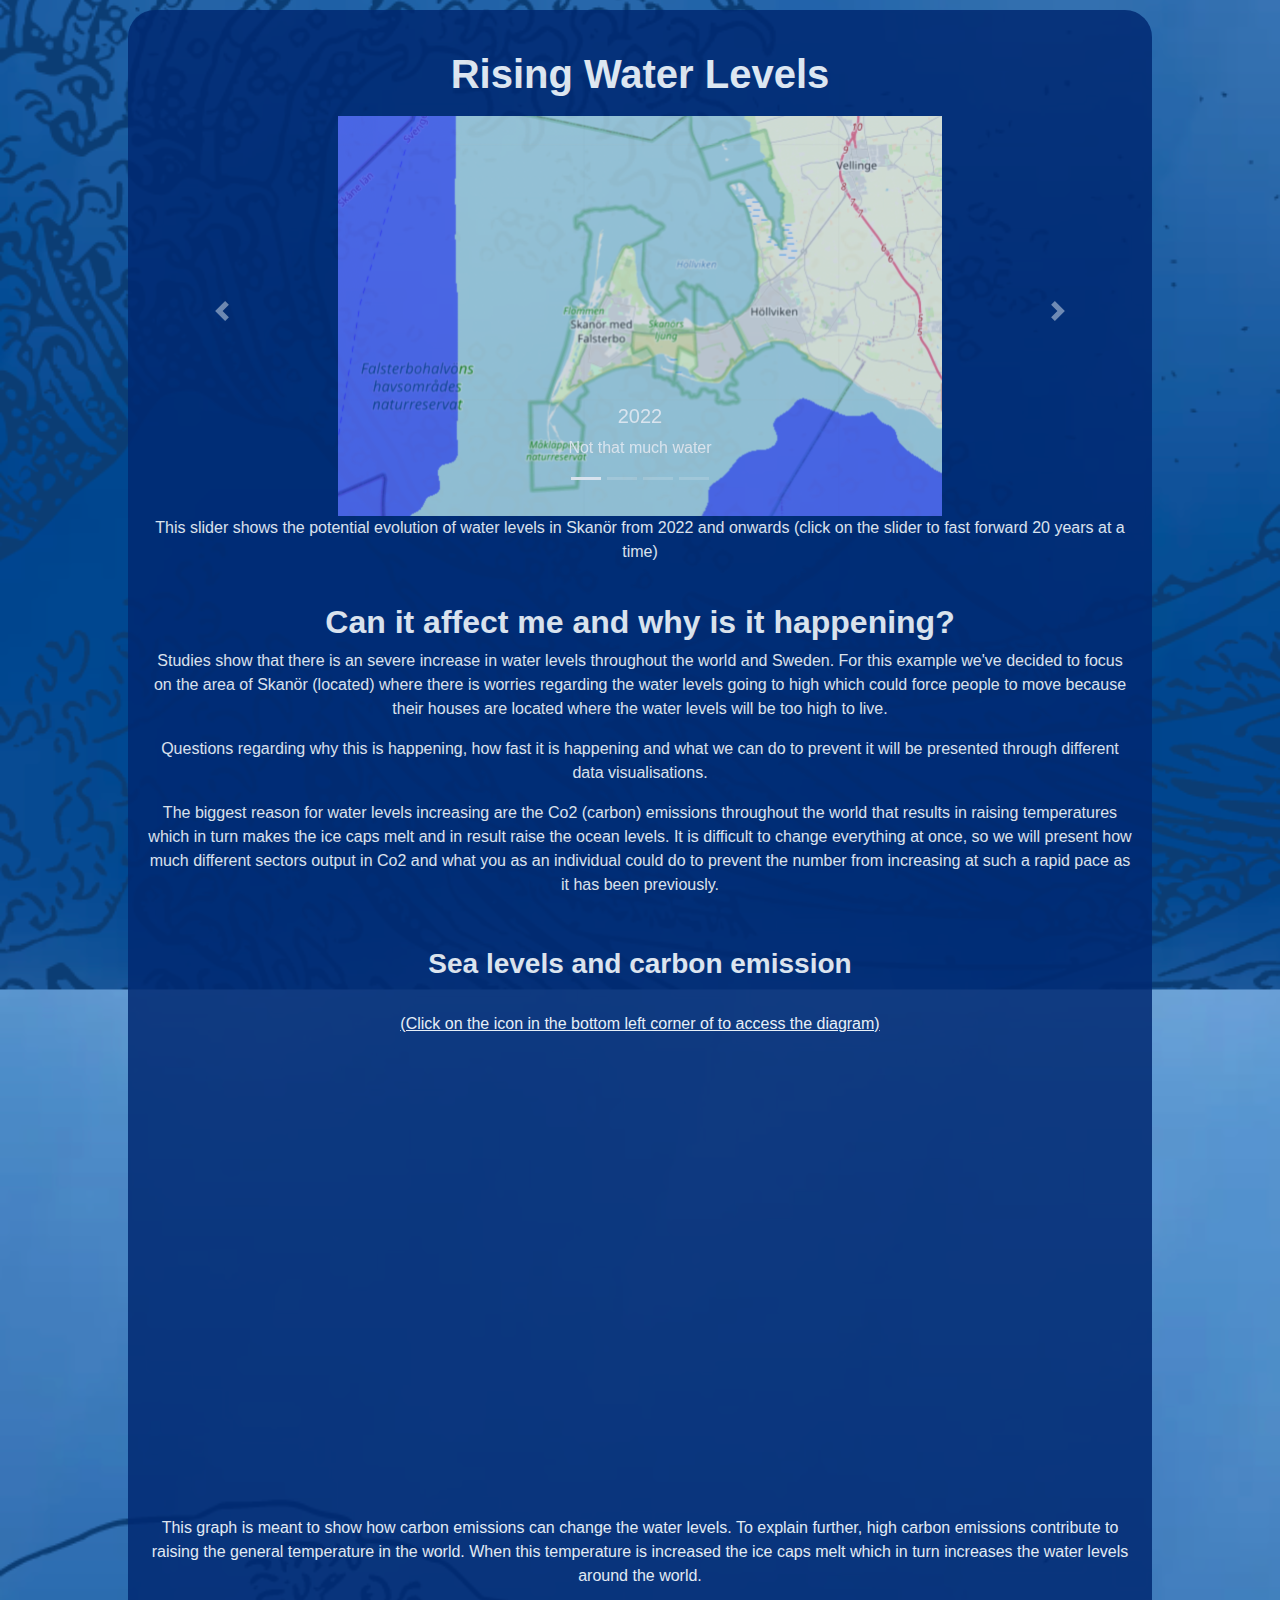
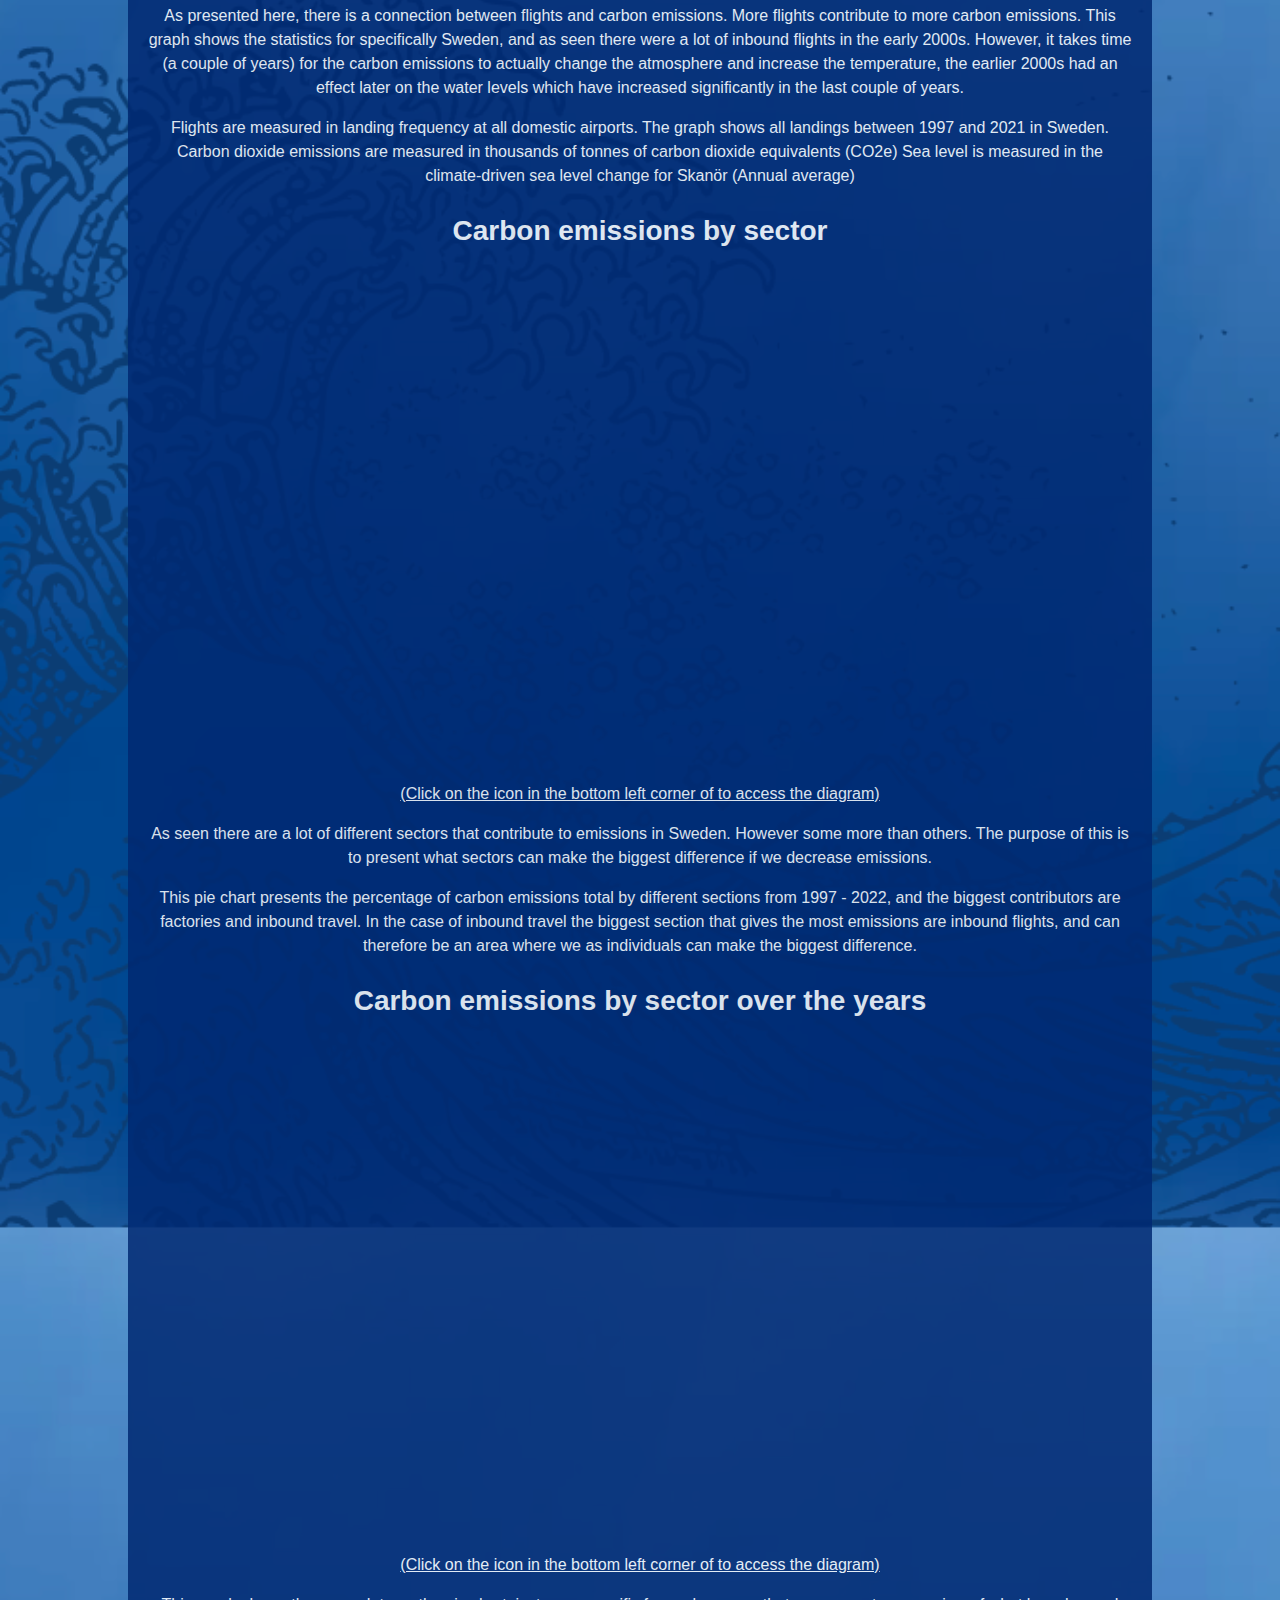
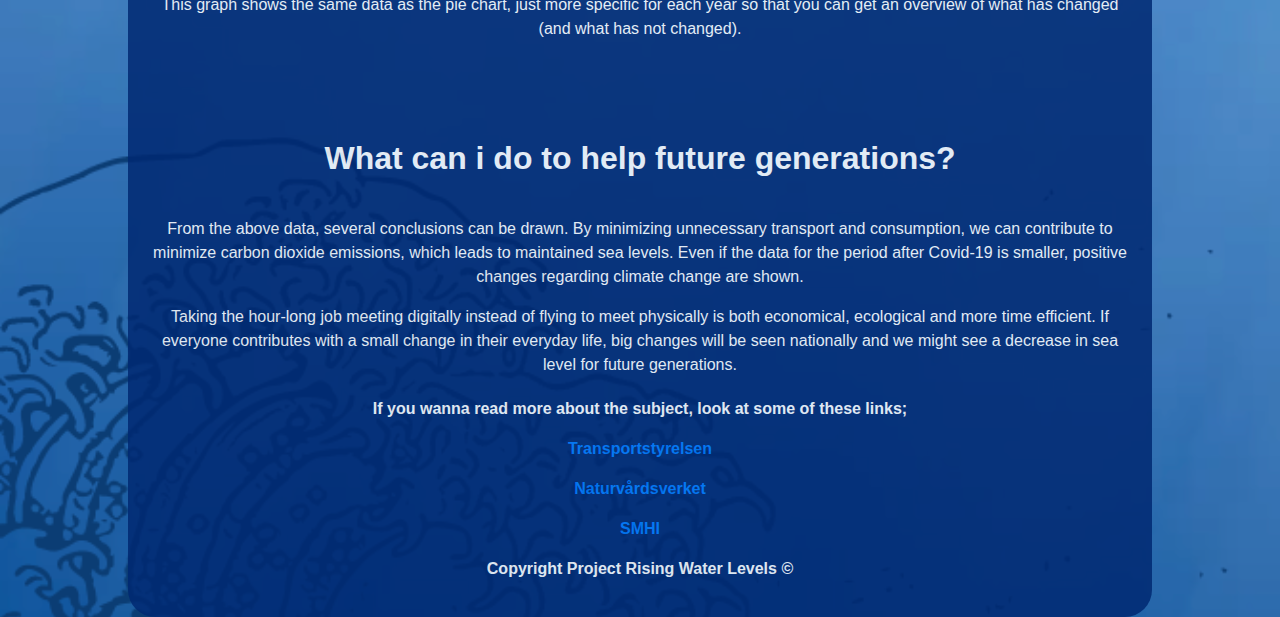
<file: index.html>
<!DOCTYPE html>
<html lang="sv">
    <head>
        <meta charset="utf-8">
        <title>Rising Water Levels</title>
        <meta name="viewport" content="width=device-width, initial-scale=1.0">
        <link rel="icon" type="image/x-icon" href="favicon.png">
        <link rel="stylesheet" type="text/css" href="style.css">
        <script type="module" src="https://public.tableau.com/javascripts/api/tableau.embedding.3.latest.min.js"></script>
        <link href="https://fonts.cdnfonts.com/css/garet" rel="stylesheet">
        <script src="script.js"></script>
        <!--Bootstrap-->
        <meta name="viewport" content="width=device-width, initial-scale=1, shrink-to-fit=no">
        <link rel="stylesheet" href="https://cdn.jsdelivr.net/npm/bootstrap@4.3.1/dist/css/bootstrap.min.css" integrity="sha384-ggOyR0iXCbMQv3Xipma34MD+dH/1fQ784/j6cY/iJTQUOhcWr7x9JvoRxT2MZw1T" crossorigin="anonymous">

        <link rel="stylesheet" href="https://maxcdn.bootstrapcdn.com/bootstrap/4.0.0/css/bootstrap.min.css" integrity="sha384-Gn5384xqQ1aoWXA+058RXPxPg6fy4IWvTNh0E263XmFcJlSAwiGgFAW/dAiS6JXm" crossorigin="anonymous">
        <script src="https://code.jquery.com/jquery-3.2.1.slim.min.js" integrity="sha384-KJ3o2DKtIkvYIK3UENzmM7KCkRr/rE9/Qpg6aAZGJwFDMVNA/GpGFF93hXpG5KkN" crossorigin="anonymous"></script>
        <script src="https://cdnjs.cloudflare.com/ajax/libs/popper.js/1.12.9/umd/popper.min.js" integrity="sha384-ApNbgh9B+Y1QKtv3Rn7W3mgPxhU9K/ScQsAP7hUibX39j7fakFPskvXusvfa0b4Q" crossorigin="anonymous"></script>
        <script src="https://maxcdn.bootstrapcdn.com/bootstrap/4.0.0/js/bootstrap.min.js" integrity="sha384-JZR6Spejh4U02d8jOt6vLEHfe/JQGiRRSQQxSfFWpi1MquVdAyjUar5+76PVCmYl" crossorigin="anonymous"></script>

    </head>

    <div id="container" class="text-white" style="margin-top: 10px;"> 
        <body>
                <header>
                    <h1>Rising Water Levels</h1>
                        <!-- <img id="gif" src="/app/src/sealevel.gif" alt=""> -->
                        <div id="carouselExampleIndicators" class="carousel slide" data-ride="carousel">
                        <ol class="carousel-indicators">
                            <li data-target="#carouselExampleIndicators" data-slide-to="0" class="active"></li>
                            <li data-target="#carouselExampleIndicators" data-slide-to="1"></li>
                            <li data-target="#carouselExampleIndicators" data-slide-to="2"></li>
                            <li data-target="#carouselExampleIndicators" data-slide-to="3"></li>
                        </ol>
                        <div class="carousel-inner">
                            <div class="carousel-item active">
                            <img class="d-block w-100" src="1.png" alt="First slide">
                            <div class="carousel-caption d-none d-md-block">
                                <h5>2022</h5>
                                <p>Not that much water</p>
                              </div>
                            </div>
                            <div class="carousel-item">
                            <img class="d-block w-100" src="2.png" alt="Second slide">
                            <div class="carousel-caption d-none d-md-block">
                                <h5>2042</h5>
                                <p>More water</p>
                              </div>
                            </div>
                            <div class="carousel-item">
                            <img class="d-block w-100" src="3.png" alt="Third slide">
                            <div class="carousel-caption d-none d-md-block">
                                <h5>2062</h5>
                                <p>A lot of water</p>
                              </div>
                            </div>
                            <div class="carousel-item">
                            <img class="d-block w-100" src="4.png" alt="Fourth slide">
                            <div class="carousel-caption d-none d-md-block">
                                <h5>2082</h5>
                                <p>Only water</p>
                              </div>
                            </div>
                        </div>
                        <a class="carousel-control-prev" href="#carouselExampleIndicators" role="button" data-slide="prev">
                            <span class="carousel-control-prev-icon" aria-hidden="true"></span>
                            <span class="sr-only">Previous</span>
                        </a>
                        <a class="carousel-control-next" href="#carouselExampleIndicators" role="button" data-slide="next">
                            <span class="carousel-control-next-icon" aria-hidden="true"></span>
                            <span class="sr-only">Next</span>
                        </a>
                        </div>

                        <p>This slider shows the potential evolution of water levels in Skanör from 2022 and onwards (click on the slider to fast forward 20 years at a time)</p>

                </header>

                <main>
                    
                    <section id="introduction">
                        <h2>Can it affect me and why is it happening?</h2>

                        <p>Studies show that there is an severe increase in water levels throughout the world and Sweden. For this example 
                            we've decided to focus on the area of Skanör (located) where there is worries regarding the water levels going to high
                            which could force people to move because their houses are located where the water levels will be too high to live.
                        </p>

                        <p>
                            Questions regarding why this is happening, how fast it is happening and what we can do to prevent it will be presented through different
                            data visualisations.
                        </p>

                        <p>The biggest reason for water levels increasing are the Co2 (carbon) emissions throughout the world that results in raising temperatures
                            which in turn makes the ice caps melt and in result raise the ocean levels. It is difficult to change everything at once, so we will present 
                            how much different sectors output in Co2 and what you as an individual could do to prevent the number from increasing at such a rapid pace as it
                            has been previously.
                        </p>
                    </section>

                    <section>

                        <div class="diagram">
                            <h3>Sea levels and carbon emission</h3>
                            <tableau-viz class="container-fluid"       
                            src='https://public.tableau.com/views/Test_16702456908900/Sheet1?:language=en-US&:display_count=n&:origin=viz_share_link'      
                            device="phone" toolbar="bottom" hide-tabs>
                            </tableau-viz>

                            <p class="important">(Click on the icon in the bottom left corner of to access the diagram)</p>
                        </div>

                        <p>
                            This graph is meant to show how carbon emissions can change the water levels. To explain further, high carbon emissions contribute to raising the general temperature in the world. When this temperature is increased the ice caps melt which in turn increases the water levels around the world.
                        </p>
                        <p>
                            As presented here, there is a connection between flights and carbon emissions. More flights contribute to more carbon emissions. This graph shows the statistics for specifically Sweden, and as seen there were a lot of inbound flights in the early 2000s. However, it takes time (a couple of years) for the carbon emissions to actually change the atmosphere and increase the temperature, the earlier 2000s had an effect later on the water levels which have increased significantly in the last couple of years.
                        </p>
                        <p>
                            Flights are measured in landing frequency at all domestic airports. The graph shows all landings between 1997 and 2021 in Sweden. 
                            Carbon dioxide emissions are measured in thousands of tonnes of carbon dioxide equivalents (CO2e)
                            Sea level is measured in the climate-driven sea level change for Skanör (Annual average)
                        </p>
                        

                        <div class="diagram">
                            <h3>Carbon emissions by sector </h3>
                            <tableau-viz class="container-fluid"       
                            src='https://public.tableau.com/views/Piechart_16705004681570/Sheet1?:language=en-US&:display_count=n&:origin=viz_share_link'      
                            device="phone" toolbar="bottom" hide-tabs>
                            </tableau-viz>
                        </div>

                        <p class="important">(Click on the icon in the bottom left corner of to access the diagram)</p>

                        <p>
                            As seen there are a lot of different sectors that contribute to emissions in Sweden. However some more than others. The purpose of this is to present what sectors can make the biggest difference if we decrease emissions. 
                        </p>

                        <p>
                            This pie chart presents the percentage of carbon emissions total by different sections from 1997 - 2022, and the biggest contributors are factories and inbound travel. In the case of inbound travel the biggest section that gives the most emissions are inbound flights, and can therefore be an area where we as individuals can make the biggest difference.
                        </p>
                        
                        <div class="diagram">
                            <h3>Carbon emissions by sector over the years</h3>
                            <tableau-viz class="container-fluid"       
                            src='https://public.tableau.com/views/CO2_Sektor/Sheet1?:language=en-GB&publish=yes&:display_count=n&:origin=viz_share_link'      
                            device="phone" toolbar="bottom" hide-tabs>
                            </tableau-viz>
                        </div>

                        <p class="important">(Click on the icon in the bottom left corner of to access the diagram)</p>

                        <p>
                            This graph shows the same data as the pie chart, just more specific for each year so that you can get an overview of what has changed (and what has not changed).
                        </p>

                    </section>

                    <section id="future">
                        <h2>What can i do to help future generations?</h2>
                    </section>

                    <p>
                        From the above data, several conclusions can be drawn. By minimizing unnecessary transport and consumption, we can contribute to minimize carbon dioxide emissions, which leads to maintained sea levels. Even if the data for the period after Covid-19 is smaller, positive changes regarding climate change are shown. 
                    </p>

                    <p>
                        Taking the hour-long job meeting digitally instead of flying to meet physically is both economical, ecological and more time efficient. If everyone contributes with a small change in their everyday life, big changes will be seen nationally and we might see a decrease in sea level for future generations.
                    </p>

                </main>

                <footer>
                    <p>If you wanna read more about the subject, look at some of these links;</p>
                    <p>
                        <a href="https://www.transportstyrelsen.se/sv/luftfart/Statistik/Flygplatsstatistik-/">Transportstyrelsen</a>
                    </p>
                    <p>
                        <a href="https://www.naturvardsverket.se/data-och-statistik/klimat/vaxthusgaser-territoriella-utslapp-och-upptag/">Naturvårdsverket</a>                    </p>
                    <p>
                        <a href="https://www.smhi.se/klimat/klimatet-da-och-nu/klimatindikatorer/klimatindikator-havsvattenstand-1.2260">SMHI</a>                    </p>
            
                    <p>Copyright Project Rising Water Levels ©</p>

                    <div class="ocean">
                        <div class="wave"></div>
                        <div class="wave"></div>
                    </div>
                </footer>

        </body> 
    </div>

</html>
</file>
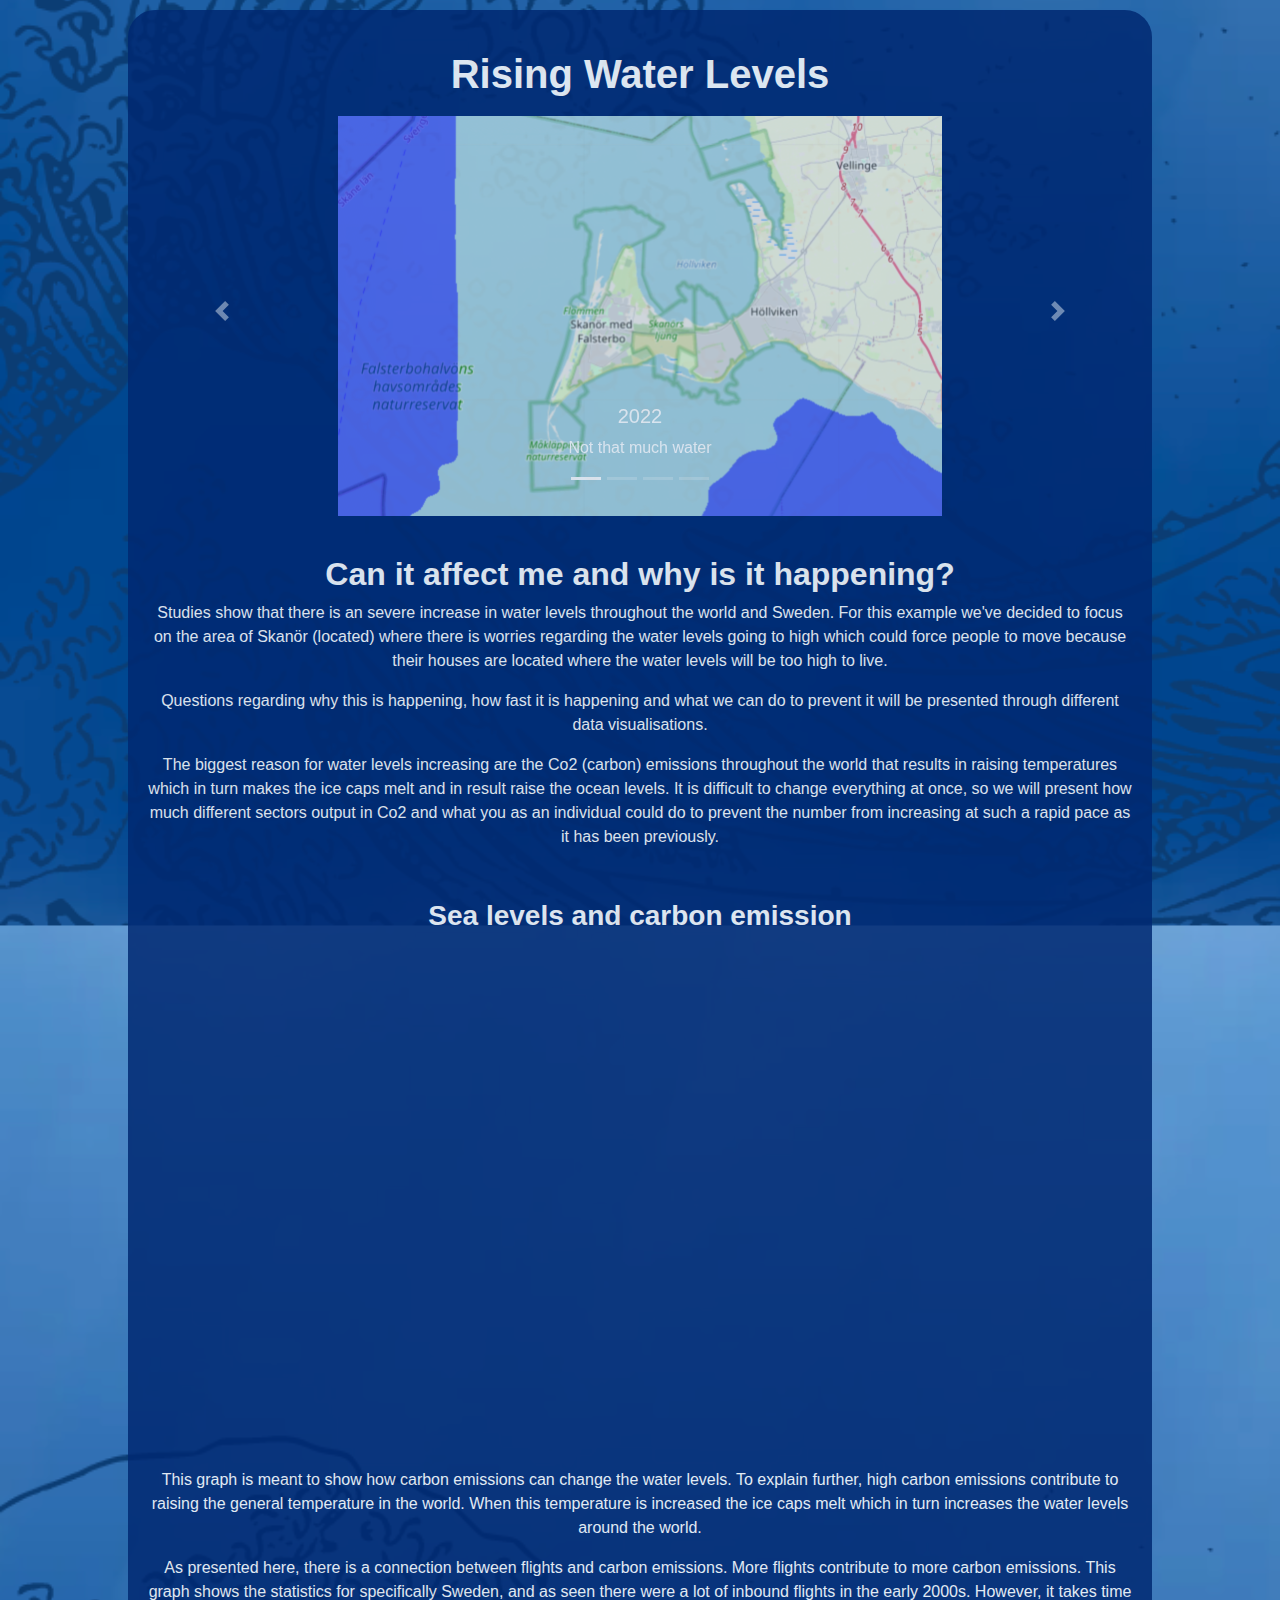
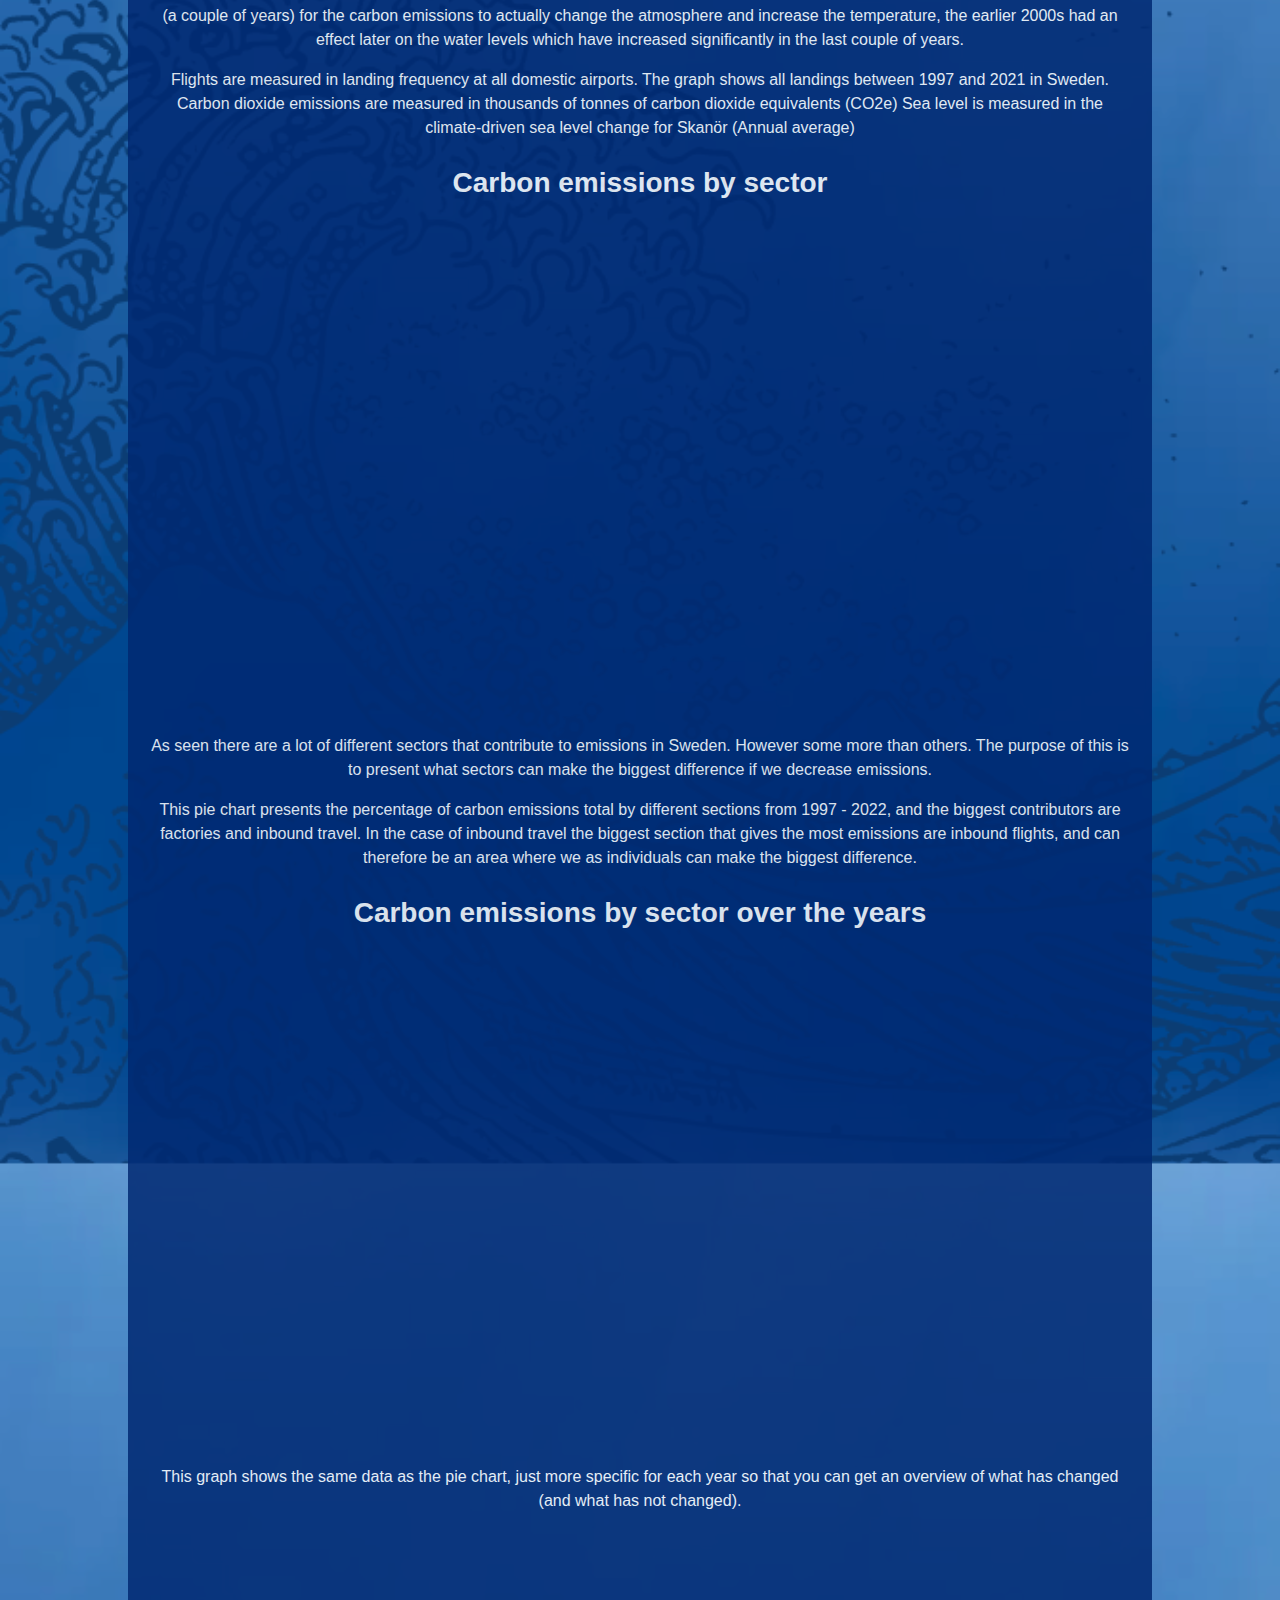
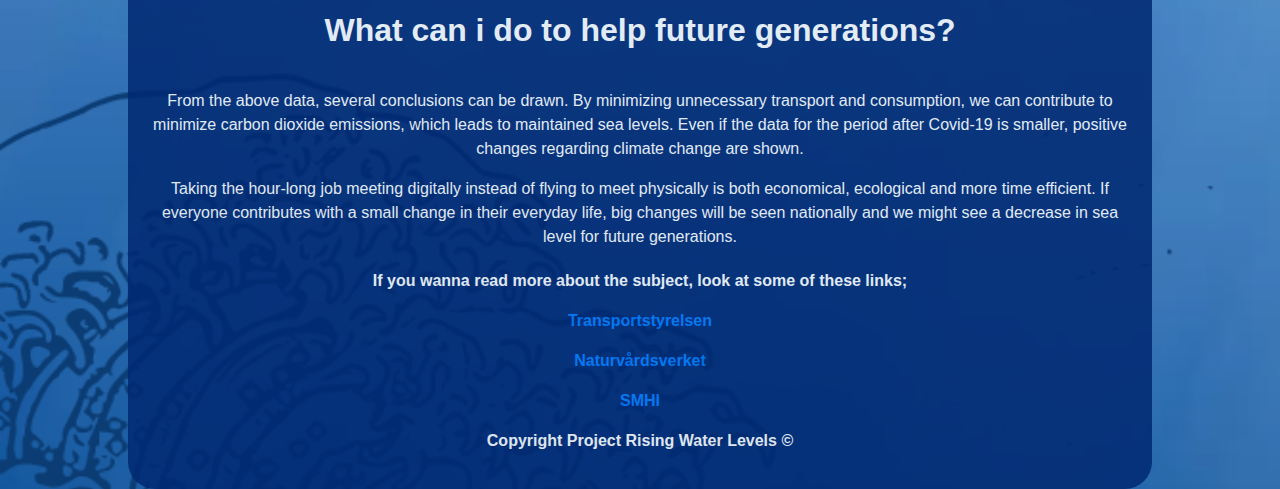
<file: app/public/index.html>
<!DOCTYPE html>
<html lang="sv">
    <head>
        <meta charset="utf-8">
        <title>Rising Water Levels</title>
        <meta name="viewport" content="width=device-width, initial-scale=1.0">
        <link rel="icon" type="image/x-icon" href="/app/src/favicon.png">
        <link rel="stylesheet" type="text/css" href="/app/src/style.css">
        <script type="module" src="https://public.tableau.com/javascripts/api/tableau.embedding.3.latest.min.js"></script>
        <link href="https://fonts.cdnfonts.com/css/garet" rel="stylesheet">
        <script src="/app/src/script.js"></script>
        <!--Bootstrap-->
        <meta name="viewport" content="width=device-width, initial-scale=1, shrink-to-fit=no">
        <link rel="stylesheet" href="https://cdn.jsdelivr.net/npm/bootstrap@4.3.1/dist/css/bootstrap.min.css" integrity="sha384-ggOyR0iXCbMQv3Xipma34MD+dH/1fQ784/j6cY/iJTQUOhcWr7x9JvoRxT2MZw1T" crossorigin="anonymous">

        <link rel="stylesheet" href="https://maxcdn.bootstrapcdn.com/bootstrap/4.0.0/css/bootstrap.min.css" integrity="sha384-Gn5384xqQ1aoWXA+058RXPxPg6fy4IWvTNh0E263XmFcJlSAwiGgFAW/dAiS6JXm" crossorigin="anonymous">
        <script src="https://code.jquery.com/jquery-3.2.1.slim.min.js" integrity="sha384-KJ3o2DKtIkvYIK3UENzmM7KCkRr/rE9/Qpg6aAZGJwFDMVNA/GpGFF93hXpG5KkN" crossorigin="anonymous"></script>
        <script src="https://cdnjs.cloudflare.com/ajax/libs/popper.js/1.12.9/umd/popper.min.js" integrity="sha384-ApNbgh9B+Y1QKtv3Rn7W3mgPxhU9K/ScQsAP7hUibX39j7fakFPskvXusvfa0b4Q" crossorigin="anonymous"></script>
        <script src="https://maxcdn.bootstrapcdn.com/bootstrap/4.0.0/js/bootstrap.min.js" integrity="sha384-JZR6Spejh4U02d8jOt6vLEHfe/JQGiRRSQQxSfFWpi1MquVdAyjUar5+76PVCmYl" crossorigin="anonymous"></script>

    </head>

    <div id="container" class="text-white" style="margin-top: 10px;"> 
        <body>
                <header>
                    <h1>Rising Water Levels</h1>
                        <!-- <img id="gif" src="/app/src/sealevel.gif" alt=""> -->
                        <div id="carouselExampleIndicators" class="carousel slide" data-ride="carousel">
                        <ol class="carousel-indicators">
                            <li data-target="#carouselExampleIndicators" data-slide-to="0" class="active"></li>
                            <li data-target="#carouselExampleIndicators" data-slide-to="1"></li>
                            <li data-target="#carouselExampleIndicators" data-slide-to="2"></li>
                            <li data-target="#carouselExampleIndicators" data-slide-to="3"></li>
                        </ol>
                        <div class="carousel-inner">
                            <div class="carousel-item active">
                            <img class="d-block w-100" src="/app/src/1.png" alt="First slide">
                            <div class="carousel-caption d-none d-md-block">
                                <h5>2022</h5>
                                <p>Not that much water</p>
                              </div>
                            </div>
                            <div class="carousel-item">
                            <img class="d-block w-100" src="/app/src/2.png" alt="Second slide">
                            <div class="carousel-caption d-none d-md-block">
                                <h5>2042</h5>
                                <p>More water</p>
                              </div>
                            </div>
                            <div class="carousel-item">
                            <img class="d-block w-100" src="/app/src/3.png" alt="Third slide">
                            <div class="carousel-caption d-none d-md-block">
                                <h5>2062</h5>
                                <p>A lot of water</p>
                              </div>
                            </div>
                            <div class="carousel-item">
                            <img class="d-block w-100" src="/app/src/4.png" alt="Fourth slide">
                            <div class="carousel-caption d-none d-md-block">
                                <h5>2082</h5>
                                <p>Only water</p>
                              </div>
                            </div>
                        </div>
                        <a class="carousel-control-prev" href="#carouselExampleIndicators" role="button" data-slide="prev">
                            <span class="carousel-control-prev-icon" aria-hidden="true"></span>
                            <span class="sr-only">Previous</span>
                        </a>
                        <a class="carousel-control-next" href="#carouselExampleIndicators" role="button" data-slide="next">
                            <span class="carousel-control-next-icon" aria-hidden="true"></span>
                            <span class="sr-only">Next</span>
                        </a>
                        </div>

                </header>

                <main>
                    
                    <section id="introduction">
                        <h2>Can it affect me and why is it happening?</h2>

                        <p>Studies show that there is an severe increase in water levels throughout the world and Sweden. For this example 
                            we've decided to focus on the area of Skanör (located) where there is worries regarding the water levels going to high
                            which could force people to move because their houses are located where the water levels will be too high to live.
                        </p>

                        <p>
                            Questions regarding why this is happening, how fast it is happening and what we can do to prevent it will be presented through different
                            data visualisations.
                        </p>

                        <p>The biggest reason for water levels increasing are the Co2 (carbon) emissions throughout the world that results in raising temperatures
                            which in turn makes the ice caps melt and in result raise the ocean levels. It is difficult to change everything at once, so we will present 
                            how much different sectors output in Co2 and what you as an individual could do to prevent the number from increasing at such a rapid pace as it
                            has been previously.
                        </p>
                    </section>

                    <section>

                        <div class="diagram">
                            <h3>Sea levels and carbon emission</h3>
                            <tableau-viz class="container-fluid"       
                            src='https://public.tableau.com/views/Test_16702456908900/Sheet1?:language=en-US&:display_count=n&:origin=viz_share_link'      
                            device="phone" toolbar="bottom" hide-tabs>
                            </tableau-viz>
                        </div>

                        <p>
                            This graph is meant to show how carbon emissions can change the water levels. To explain further, high carbon emissions contribute to raising the general temperature in the world. When this temperature is increased the ice caps melt which in turn increases the water levels around the world.
                        </p>
                        <p>
                            As presented here, there is a connection between flights and carbon emissions. More flights contribute to more carbon emissions. This graph shows the statistics for specifically Sweden, and as seen there were a lot of inbound flights in the early 2000s. However, it takes time (a couple of years) for the carbon emissions to actually change the atmosphere and increase the temperature, the earlier 2000s had an effect later on the water levels which have increased significantly in the last couple of years.
                        </p>
                        <p>
                            Flights are measured in landing frequency at all domestic airports. The graph shows all landings between 1997 and 2021 in Sweden. 
                            Carbon dioxide emissions are measured in thousands of tonnes of carbon dioxide equivalents (CO2e)
                            Sea level is measured in the climate-driven sea level change for Skanör (Annual average)
                        </p>
                        

                        <div class="diagram">
                            <h3>Carbon emissions by sector </h3>
                            <tableau-viz class="container-fluid"       
                            src='https://public.tableau.com/views/Piechart_16705004681570/Sheet1?:language=en-US&:display_count=n&:origin=viz_share_link'      
                            device="phone" toolbar="bottom" hide-tabs>
                            </tableau-viz>
                        </div>

                        <p>
                            As seen there are a lot of different sectors that contribute to emissions in Sweden. However some more than others. The purpose of this is to present what sectors can make the biggest difference if we decrease emissions. 
                        </p>

                        <p>
                            This pie chart presents the percentage of carbon emissions total by different sections from 1997 - 2022, and the biggest contributors are factories and inbound travel. In the case of inbound travel the biggest section that gives the most emissions are inbound flights, and can therefore be an area where we as individuals can make the biggest difference.
                        </p>
                        
                        <div class="diagram">
                            <h3>Carbon emissions by sector over the years</h3>
                            <tableau-viz class="container-fluid"       
                            src='https://public.tableau.com/views/CO2_Sektor/Sheet1?:language=en-GB&publish=yes&:display_count=n&:origin=viz_share_link'      
                            device="phone" toolbar="bottom" hide-tabs>
                            </tableau-viz>
                        </div>

                        <p>
                            This graph shows the same data as the pie chart, just more specific for each year so that you can get an overview of what has changed (and what has not changed).
                        </p>

                    </section>

                    <section id="future">
                        <h2>What can i do to help future generations?</h2>
                    </section>

                    <p>
                        From the above data, several conclusions can be drawn. By minimizing unnecessary transport and consumption, we can contribute to minimize carbon dioxide emissions, which leads to maintained sea levels. Even if the data for the period after Covid-19 is smaller, positive changes regarding climate change are shown. 
                    </p>

                    <p>
                        Taking the hour-long job meeting digitally instead of flying to meet physically is both economical, ecological and more time efficient. If everyone contributes with a small change in their everyday life, big changes will be seen nationally and we might see a decrease in sea level for future generations.
                    </p>

                </main>

                <footer>
                    <p>If you wanna read more about the subject, look at some of these links;</p>
                    <p>
                        <a href="https://www.transportstyrelsen.se/sv/luftfart/Statistik/Flygplatsstatistik-/">Transportstyrelsen</a>
                    </p>
                    <p>
                        <a href="https://www.naturvardsverket.se/data-och-statistik/klimat/vaxthusgaser-territoriella-utslapp-och-upptag/">Naturvårdsverket</a>                    </p>
                    <p>
                        <a href="https://www.smhi.se/klimat/klimatet-da-och-nu/klimatindikatorer/klimatindikator-havsvattenstand-1.2260">SMHI</a>                    </p>
            
                    <p>Copyright Project Rising Water Levels ©</p>

                    <div class="ocean">
                        <div class="wave"></div>
                        <div class="wave"></div>
                    </div>
                </footer>

        </body> 
    </div>

</html>
</file>
<file: style.css>
@import url('https://fonts.cdnfonts.com/css/garet');


/* Background */
body {
    background-image: url("sea.png");
    background-repeat: repeat;
    background-size: 100%;
    background-position: center;
    object-fit: cover;
    text-align: center;
    min-height: 100vh;
}


/* Display settings */
#container {
    opacity: 0.85;
    padding: 20px;
    background-color: #012972;
    border-radius: 27px;
    color: white;
    font-family: 'Garet', sans-serif, 'Times New Roman', Times, serif;
    width: 80%;
    margin: auto;
    text-align: center;
}


/* GIF */ 
#gif {
    display: flex;
    width: 45%;
    margin: auto;
    object-fit: cover;

}

/* Diagrams */
.diagram {
    height: 500px;
    margin-bottom: 8%;
    padding: 10px;
}

.diagram h3 {
    font-weight: bold;
}

.tableauViz {
    display: flex;
    flex-direction: column;
    margin: auto;
    object-fit: cover;
    /*height: 400px;*/
}

/* Text area */
#introduction {
    margin-top: 4%;
    margin-bottom: 4%;
}

#introduction h2 {
    font-weight: bold;
}

#future {
    margin-top: 10%;
    margin-bottom: 4%;
}

#future h2 {
    font-weight: bold;
}


header h1 {
    margin-top: 2%;
    font-weight: bold;
}

 
footer {
    margin-top: 2%;
    font-weight: bold;
    text-align: center;
}

/* Breakpoint for responsiveness */
@media only screen and (max-width: 700px) {
    /* Diagrams */
    .diagram {
    margin-bottom: 20%;
}
}

@media only screen and (max-width: 700px){
    .diagram {
    margin-bottom: 60%;
    }
}

.carousel-item {
    margin-top: 10px;
}

.carousel-item img {
    width: auto;
    height: 400px;
    object-fit: contain;
}

.important {
    text-decoration: underline;
}
</file>
<file: app/src/style.css>
@import url('https://fonts.cdnfonts.com/css/garet');


/* Background */
body {
    background-image: url("/app/src/sea.png");
    background-repeat: repeat;
    background-size: 100%;
    background-position: center;
    object-fit: cover;
    text-align: center;
    min-height: 100vh;
}


/* Display settings */
#container {
    opacity: 0.85;
    padding: 20px;
    background-color: #012972;
    border-radius: 27px;
    color: white;
    font-family: 'Garet', sans-serif, 'Times New Roman', Times, serif;
    width: 80%;
    margin: auto;
    text-align: center;
}


/* GIF */ 
#gif {
    display: flex;
    width: 45%;
    margin: auto;
    object-fit: cover;

}

/* Diagrams */
.diagram {
    height: 500px;
    margin-bottom: 8%;
    padding: 10px;
}

.diagram h3 {
    font-weight: bold;
}

.tableauViz {
    display: flex;
    flex-direction: column;
    margin: auto;
    object-fit: cover;
    /*height: 400px;*/
}

/* Text area */
#introduction {
    margin-top: 4%;
    margin-bottom: 4%;
}

#introduction h2 {
    font-weight: bold;
}

#future {
    margin-top: 10%;
    margin-bottom: 4%;
}

#future h2 {
    font-weight: bold;
}


header h1 {
    margin-top: 2%;
    font-weight: bold;
}

 
footer {
    margin-top: 2%;
    font-weight: bold;
    text-align: center;
}

/* Breakpoint for responsiveness */
@media only screen and (max-width: 700px) {
    /* Diagrams */
    .diagram {
    margin-bottom: 20%;
}
}

@media only screen and (max-width: 700px){
    .diagram {
    margin-bottom: 60%;
    }
}

.carousel-item {
    margin-top: 10px;
}

.carousel-item img {
    width: auto;
    height: 400px;
    object-fit: contain;
}
</file>
